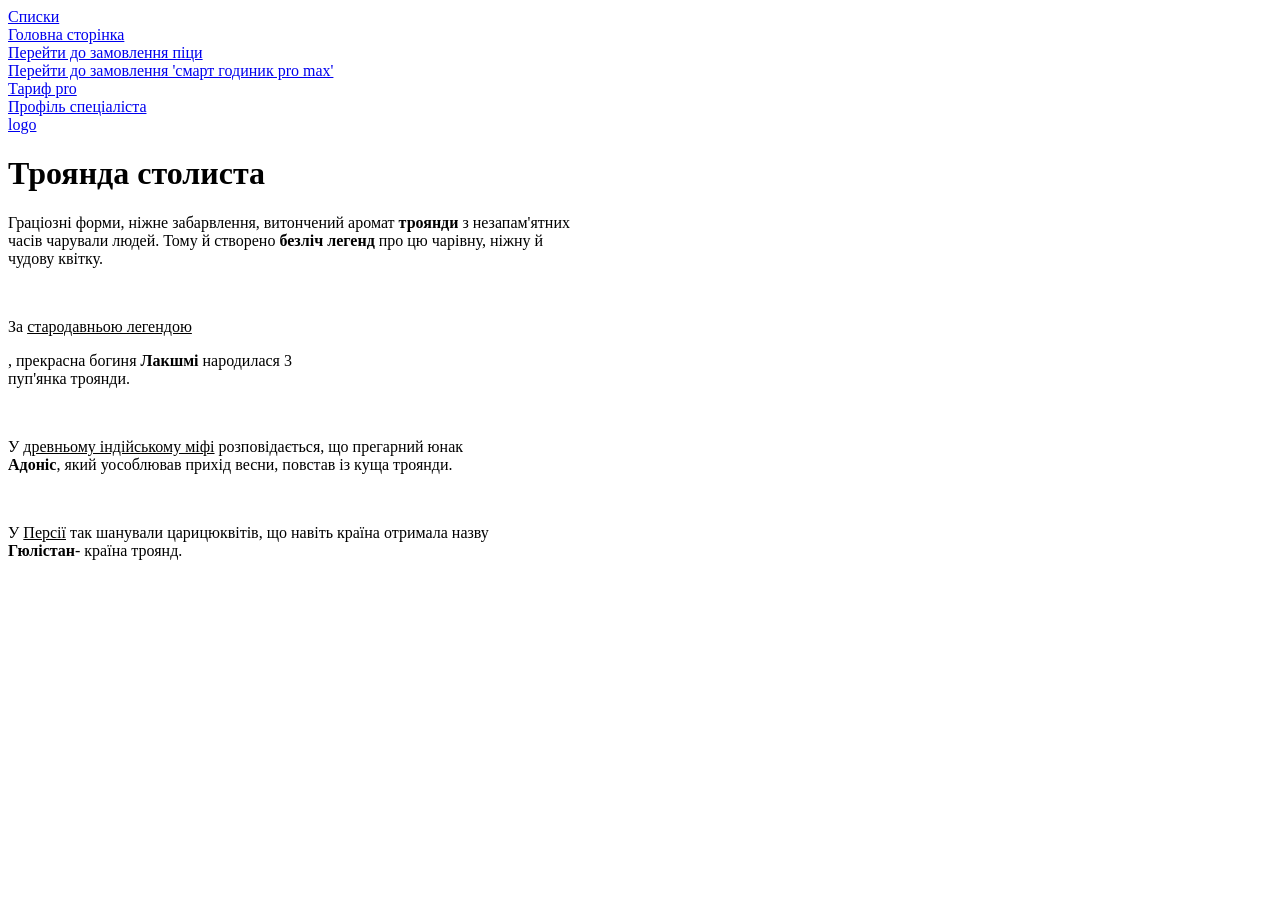
<file: index.html>
<!DOCTYPE html>
<html lang="en">
<head>
   
    <title>LAG</title>
</head>
<body>
 <a href="index1.html">Списки</a>
 <br>
<a href="mainpage.html">Головна сторінка</a> <br>
<a href="pizza_order.html">Перейти до замовлення піци</a> <br>
<a href="smartwathcpromax.html">Перейти до замовлення 'смарт годиник pro max'</a> <br>
<a href="pro.html">Тариф pro</a> <br>
<a href="профільспеціаліста.html">Профіль спеціаліста</a> <br>
<a href="mainlogo.html">logo</a> <br>



    <h1><b>Троянда столиста</b></h1>
<p>Граціозні форми, ніжне забарвлення, витончений аромат <b>троянди</b> з незапам'ятних<br>
 часів чарували людей. Тому й створено <b>безліч легенд</b> про цю чарівну, ніжну й<br>
  чудову квітку.</p><br>
<p>За <u>стародавньою легендою</p></u>, прекрасна богиня <b>Лакшмі</b> народилася 3<br>
 пуп'янка троянди.</p><br>
<p>У <u>древньому індійському міфі</u> розповідається, що прегарний юнак<br>
 <b>Адоніс</b>, який уособлював прихід весни, повстав із куща троянди.</p><br>
<p>У <u>Персії</u> так шанували царицюквітів, що навіть країна отримала назву<br>
<b>Гюлістан</b>- країна троянд.</p><br>

</body>
</html>
</file>
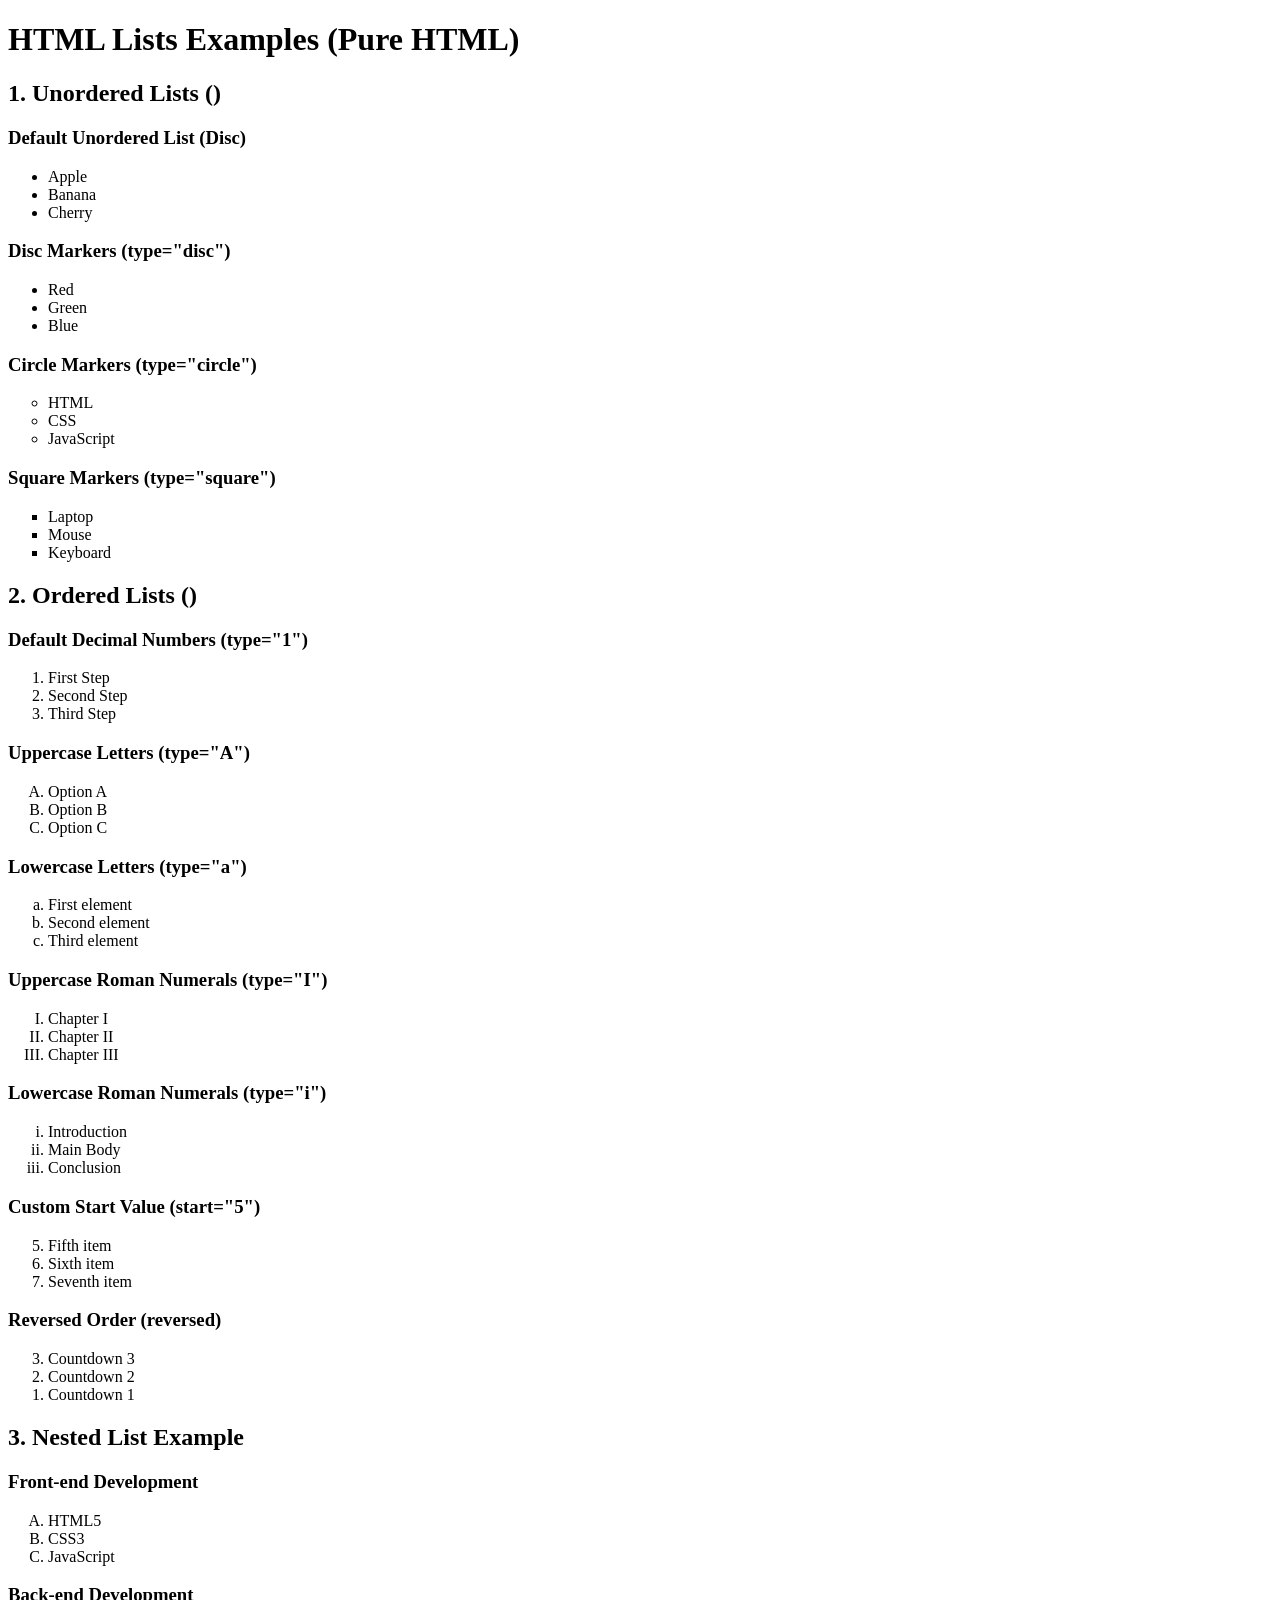
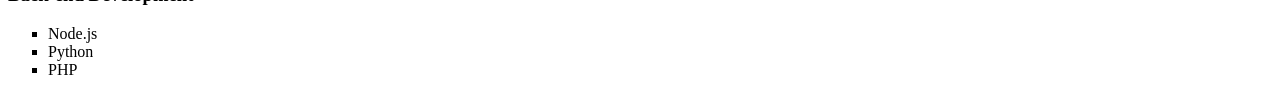
<file: index1.html>
<!DOCTYPE html>
<html lang="uk">
<head>
    <meta charset="UTF-8">
    <title>Урок 15.09 - Списки HTML</title>
</head>
<body> 
    
   <h1> HTML Lists Examples (Pure HTML)</h1>
    
    <h2>1. Unordered Lists ()</h2>
    
    <h3>Default Unordered List (Disc)</h3>
<ul>
    <li>Apple</li>
    <li>Banana</li>
    <li>Cherry</li>
    </ul>


   <h3> Disc Markers (type="disc")</h3>
   <ul type="disc">
    <li>Red</li>
    <li>Green</li>
    <li>Blue</li>
    </ul>


    <h3>Circle Markers (type="circle")</h3>
    <ul type="circle">
   <li> HTML</li>
    <li>CSS</li>
    <li>JavaScript</li>
    </ul>


    <h3>Square Markers (type="square")</h3>
    <ul type="square">
   <li>Laptop</li>
    <li>Mouse</li>
    <li>Keyboard</li>
    </ul>


    <h2>2. Ordered Lists ()</h2>
    
    <h3>Default Decimal Numbers (type="1")</h3>
    <ol type="1">
   <li> First Step</li>
   <li> Second Step</li>
   <li> Third Step</li>
    </ol>


   <h3> Uppercase Letters (type="A")</h3>
   <ol type="A">
    <li>Option A</li>
    <li>Option B</li>
    <li>Option C</li>
    </ol>


    <h3>Lowercase Letters (type="a")</h3>
    <ol type="a">
    <li>First element</li>
    <li>Second element</li>
    <li>Third element</li>
    </ol>


    <h3>Uppercase Roman Numerals (type="I")</h3>
    <ol type="I">
    <li>Chapter I</li>
    <li>Chapter II</li>
    <li>Chapter III</li>
    </ol>


    <h3>Lowercase Roman Numerals (type="i")</h3>
    <ol type="i">
    <li>Introduction</li>
    <li>Main Body</li>
    <li>Conclusion</li>
    </ol>

    
    <h3>Custom Start Value (start="5")</h3>
    <ol start="5">
    <li>Fifth item</li>
    <li>Sixth item</li>
    <li>Seventh item</li>
    </ol>


    <h3>Reversed Order (reversed)</h3>
    <ol reversed>
    <li>Countdown 3</li>
    <li>Countdown 2</li>
    <li>Countdown 1</li>
    </ol>



   <h2> 3. Nested List Example</h2>
    <h3>Front-end Development</h3>
    <ol type="A">
    <li>HTML5</li>
   <li> CSS3</li>
   <li> JavaScript</li>
    </ol>



    <h3>Back-end Development</h3>
    <ul type="square">
   <li> Node.js</li>
   <li> Python</li>
   <li> PHP</li>
    </ul>



</body>
</html>
</file>
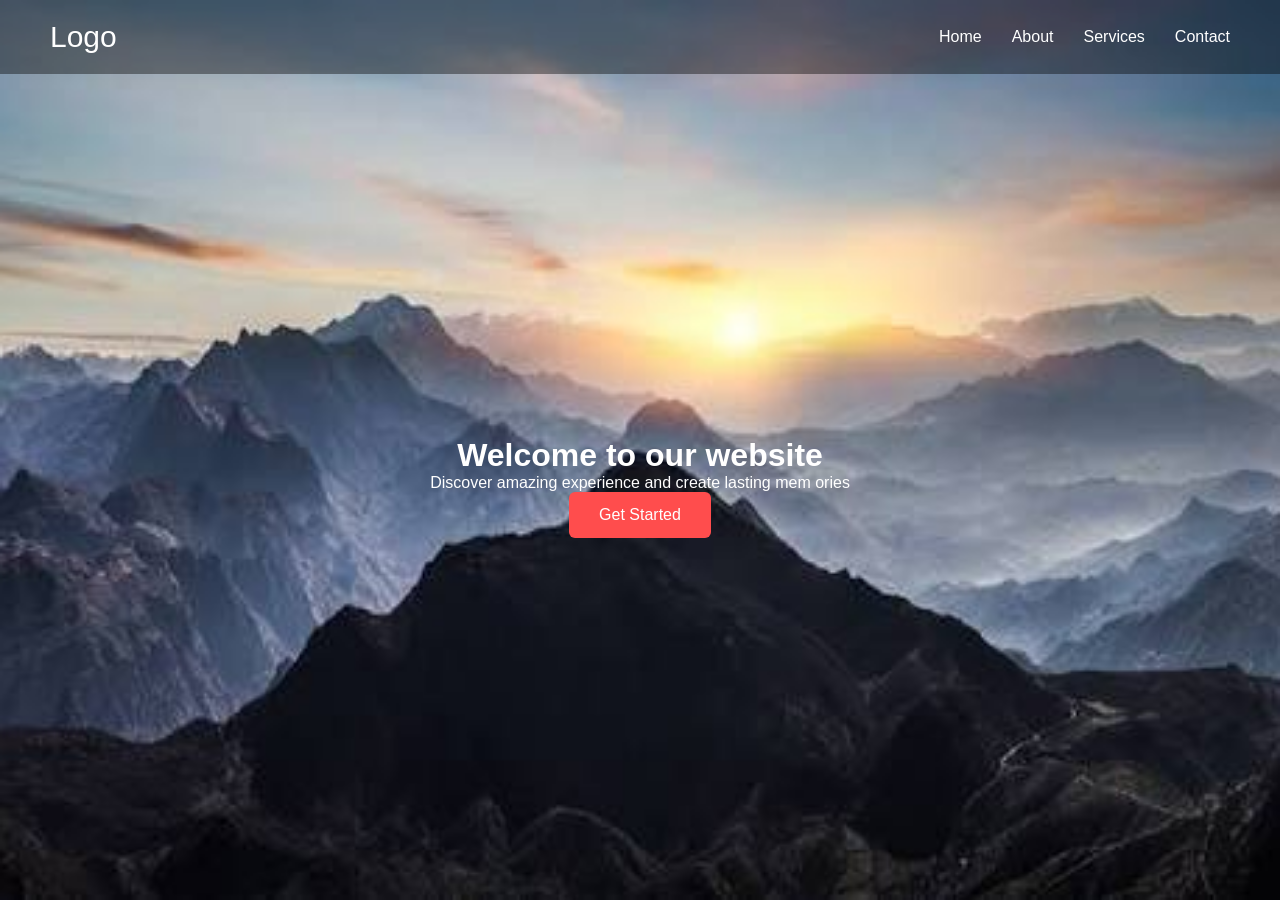
<file: mainlogo.html>
<!DOCTYPE html>
<html lang="uk">
<head>
<meta charset="UTF-8">
<meta name="viewport" content="width=device-width, initia
l-scale=1.0">
<title>mainlogo</title>
<link rel="stylesheet" href="style3.css">
</head>
<body>
<div class="header">
<div class="logo">Logo</div>
<div class="nav">
<a href="#">Home</a>
<a href="#">About</a>


<a href="#">Services</a>
<a href="#">Contact</a>
</div>
</div>
<div class="main">
<h1>Welcome to our website</h1>
<p>Discover amazing experience and create lasting mem
ories</p>
<a href="#" class="btn">Get Started</a>
</div>
</body>
</html>
</file>
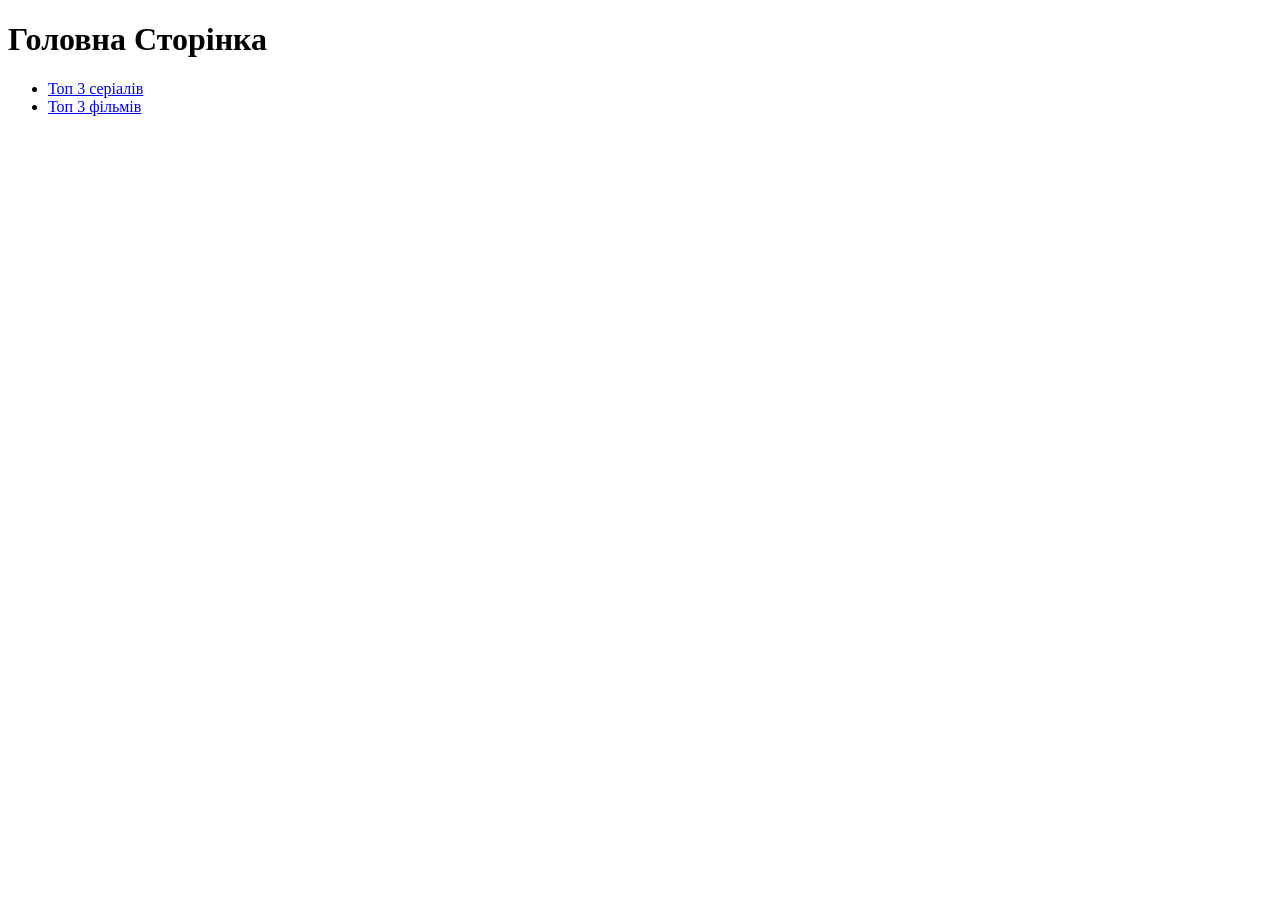
<file: mainpage.html>
<!DOCTYPE html>
<html lang="en">
<head>
    
    <title>Main page</title>
</head>
<body>
    <h1>Головна Сторінка</h1>
    <ul>
        <li><a href="top3series.html">Топ 3 серіалів</a></li>
        <li><a href="top3films.html">Топ 3 фільмів</a></li>
    </ul>
</body>
</html>
</file>
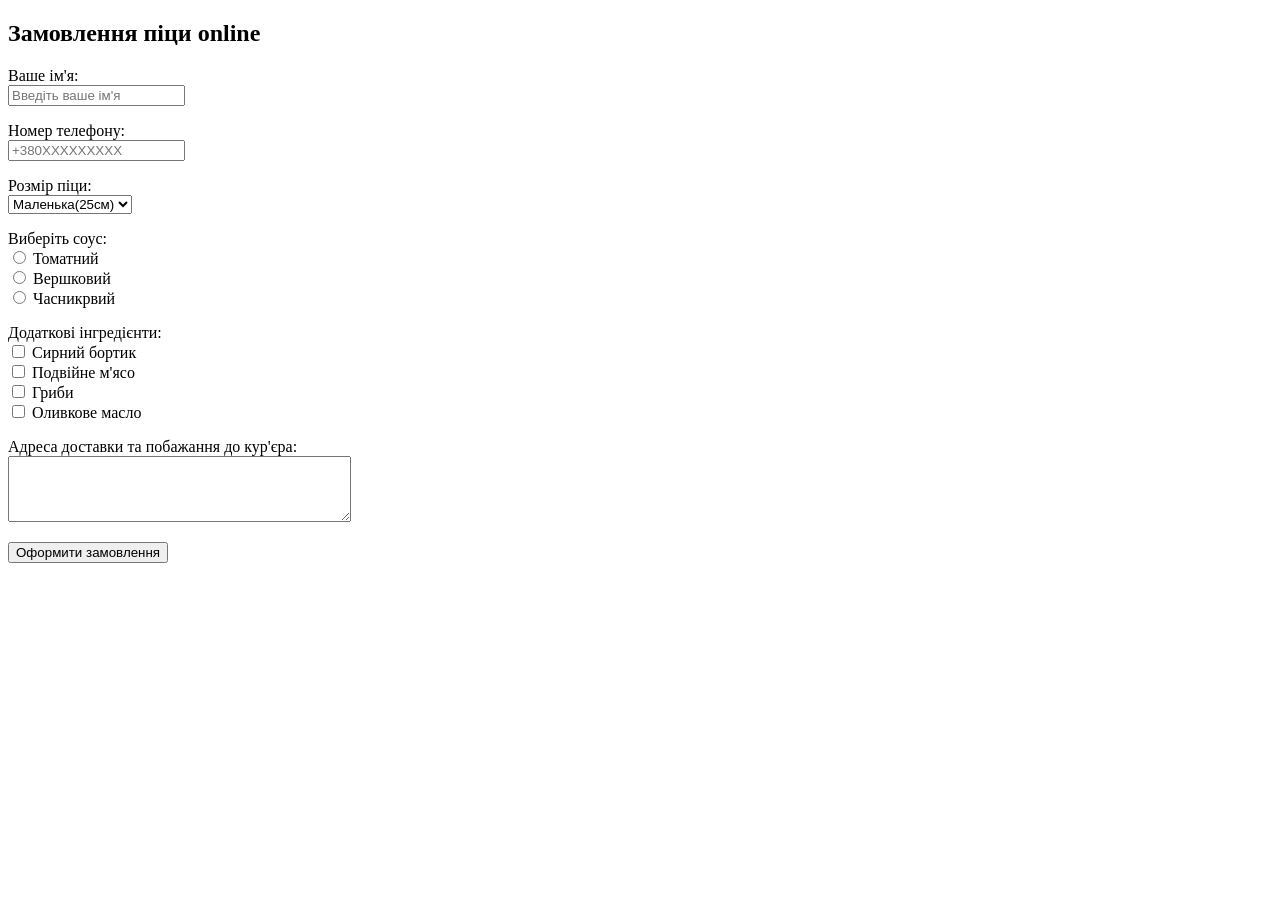
<file: pizza_order.html>
<!DOCTYPE html>
<html lang="en">
<head>
    <title>Замовлення піци online</title>
</head>
<body>
    <h2>Замовлення піци online</h2>
    <form action="#" method="POST">

        <p>
            <label>Ваше ім'я:</label><br>
            <input type="text"  placeholder="Введіть ваше ім'я" required>
        </p>

        <p>
            <label>Номер телефону:</label><br>
            <input type="tel" type="text"  placeholder="+380XXXXXXXXX" required>
        </p>

        <p>
            <label>Розмір піци:</label><br>
            <select>
                <option>Маленька(25см)</option>
                <option>Середня(30см)</option>
                <option>Велика(40см)</option>
            </select>
        </p>

        <p>Виберіть соус:<br>
            <input type="radio">
            <label>Томатний</label><br>
            <input type="radio">
            <label>Вершковий</label><br>
            <input type="radio">
            <label>Часникрвий</label>
        </p>
 <p>Додаткові інгредієнти:<br>
            <input type="checkbox">
            <label> Сирний бортик</label><br>
            <input type="checkbox">
            <label> Подвійне м'ясо</label><br>
            <input type="checkbox">
            <label>Гриби</label><br>
            <input type="checkbox">
            <label>Оливкове масло</label>
        </p>
        <p>
            <label>Адреса доставки та побажання до кур'єра:
</label><br>
            <textarea rows="4.5" cols="40"></textarea>
        </p>

        <p>
            <input type="submit" value="Оформити замовлення">
        </p>

    </form>
</body>
</html>
</file>
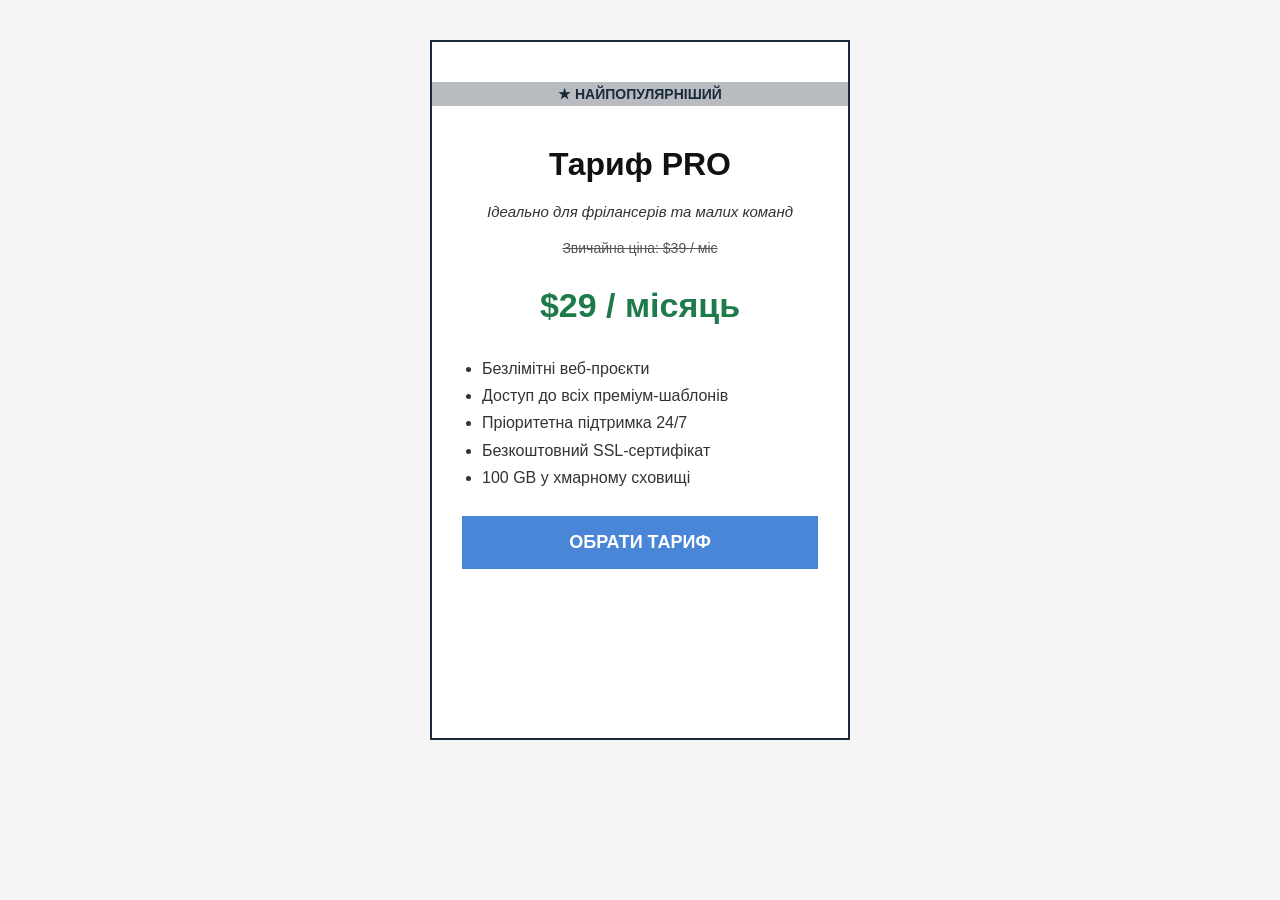
<file: pro.html>
<!DOCTYPE html>
<html lang="uk">
<head>
  <meta charset="UTF-8">
  <meta name="viewport" content="width=device-width, initial-scale=1.0">
  <title>Тариф PRO</title>
  <link rel="stylesheet" href="style1.css">
</head>
<body>
  <div class="card">
    <div class="badge">★ НАЙПОПУЛЯРНІШИЙ</div>

    <div class="card-body">
      <h2 class="title">Тариф PRO</h2>
      <p class="subtitle">Ідеально для фрілансерів та малих команд</p>
      <p class="old-price">Звичайна ціна: $39 / міс</p>
      <p class="price">$29 / місяць</p>

      <ul class="features">
        <li>Безлімітні веб-проєкти</li>
        <li>Доступ до всіх преміум-шаблонів</li>
        <li>Пріоритетна підтримка 24/7</li>
        <li>Безкоштовний SSL-сертифікат</li>
        <li>100 GB у хмарному сховищі</li>
      </ul>

      <a href="#" class="btn">ОБРАТИ ТАРИФ</a>
    </div>
  </div>
</body>
</html>
</file>
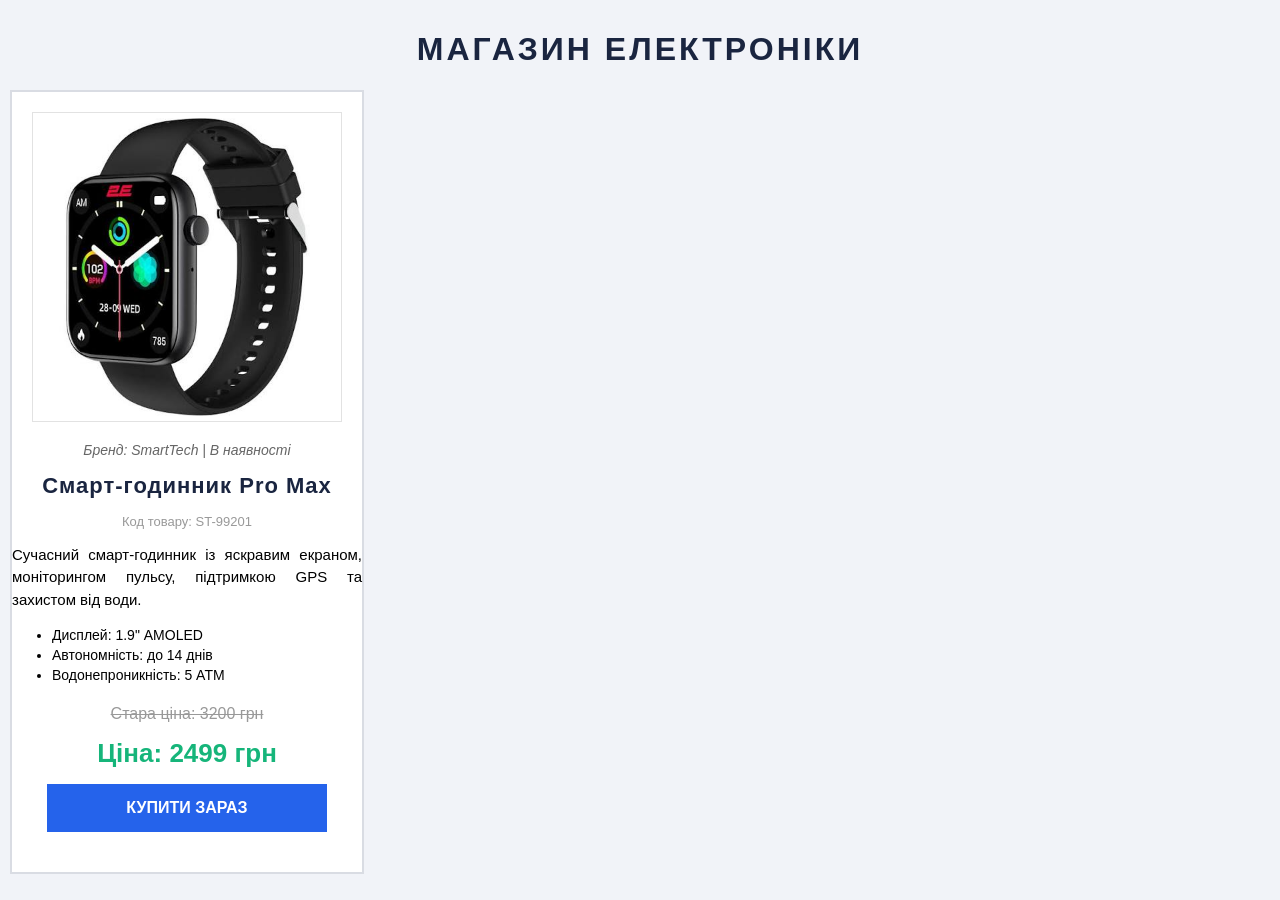
<file: smartwathcpromax.html>
<!DOCTYPE html> 
<html lang="uk"> <head>   
    <meta charset="UTF-8">   
    <meta name="viewport" content="width=device-width, initial-scale=1">   
    <title>Магазин електроніки</title>  
    <link rel="stylesheet" href="style.css" 

    </head> 
                                                               <body>    
                                                                <h1>Магазин електроніки</h1>    
                                                                <div class="card">     
                                                                    <div class="photo">       
                                                                        <img src="images/іьфке.jpg" alt="Смарт-годинник">     
                                                                    </div>      
                                                                    <div class="brand">Бренд: SmartTech | В наявності</div>     
                                                                    <h2 class="title">Смарт-годинник Pro Max</h2>     
                                                                    <div class="code">Код товару: ST-99201</div>      
                                                                    <p class="desc">       Сучасний смарт-годинник із яскравим екраном, моніторингом пульсу,       підтримкою GPS та захистом від води.     </p>
                                                                          <ul>       
                                                                            <li>Дисплей: 1.9" AMOLED</li>       
                                                                            <li>Автономність: до 14 днів</li>       
                                                                            <li>Водонепроникність: 5 ATM</li>     
                                                                        </ul>      
                                                                        <div class="old-price">Стара ціна: 3200 грн</div>     
                                                                        <div class="price">Ціна: 2499 грн</div>      
                                                                        <button class="btn">Купити зараз</button>   
                                                                    </div>  
                                                                </body> 
                                                                </html>
</file>
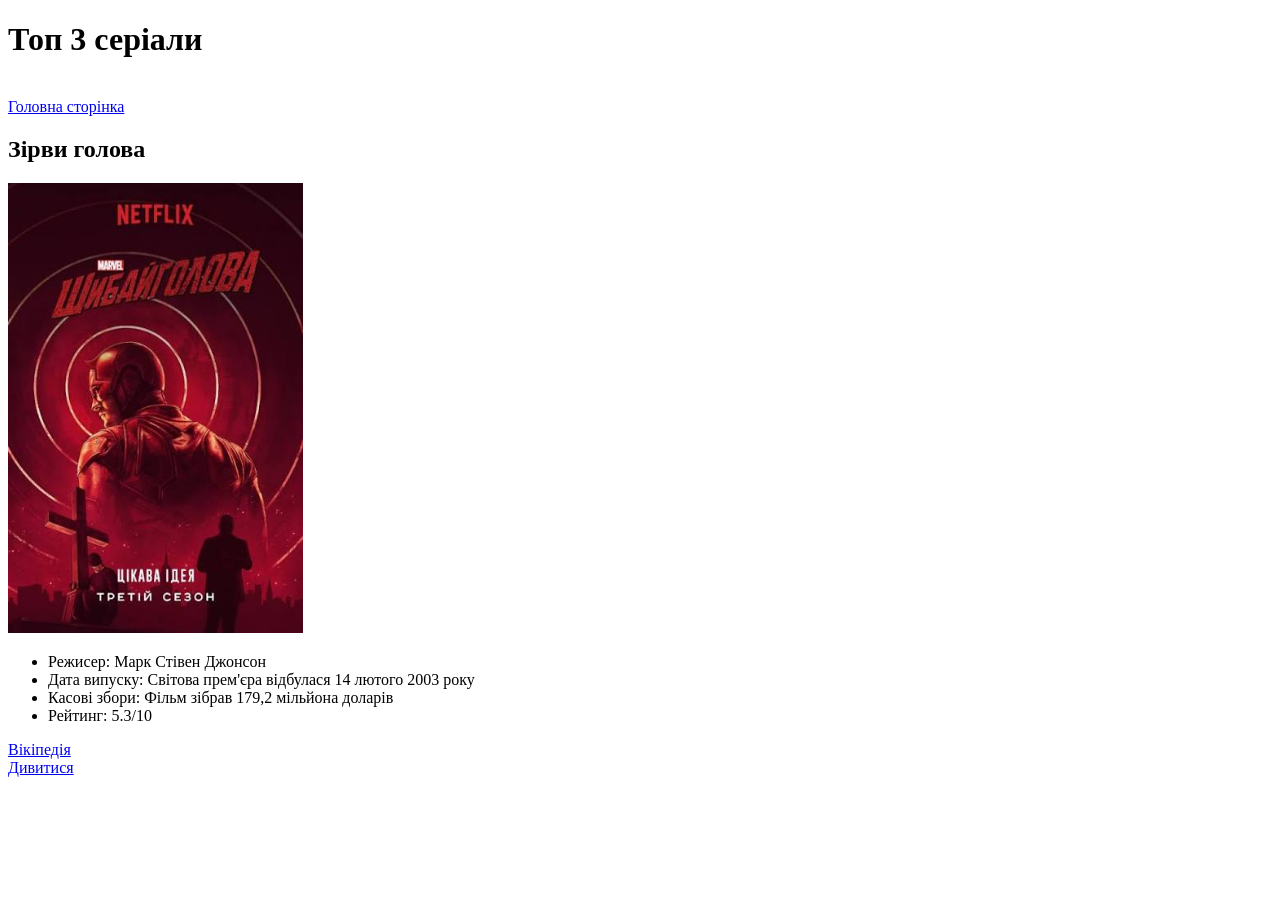
<file: top3series.html>
<!DOCTYPE html>
<html lang="en">
<head>
    
    <title>Топ 3 серіалів</title>
</head>
<body>
    <h1>Топ 3 серіали</h1> <br>
    <a href="mainpage.html">Головна сторінка</a> <br>
    <h2>Зірви голова</h2>
    <img src="images/images.jpg" height="450">
    <ul>
    <li>Режисер: Марк Стівен Джонсон</li>
    <li> Дата випуску: Світова прем'єра відбулася 14 лютого 2003 року</li>
    <li>Касові збори: Фільм зібрав 179,2 мільйона доларів </li>
    <li>Рейтинг: 5.3/10</li>
    </ul>   
    <a href="https://ru.wikipedia.org/wiki/%D0%A1%D0%BE%D1%80%D0%B2%D0%B8%D0%B3%D0%BE%D0%BB%D0%BE%D0%B2%D0%B0_(%D1%84%D0%B8%D0%BB%D1%8C%D0%BC)">Вікіпедія</a> <br>
    <a href="https://uakino.best/filmy/genre-action/759-shibaygolova.html">Дивитися</a>
    </html>
</file>
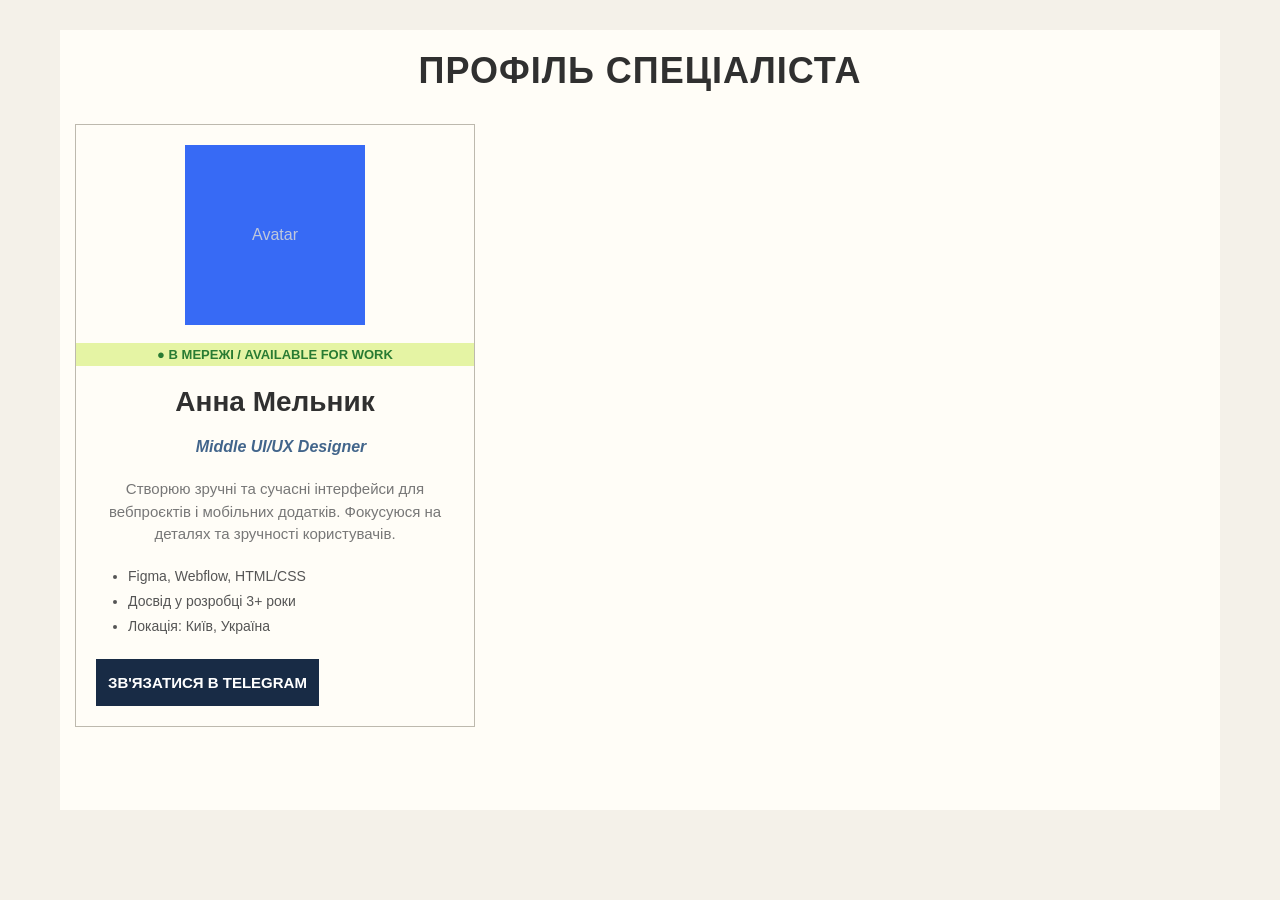
<file: профільспеціаліста.html>
<!DOCTYPE html>
<html lang="uk">
<head>
    <meta charset="UTF-8">
    <meta name="viewport" content="width=device-width, initial-scale=1.0">
    <title>Профіль спеціаліста</title>
    <link rel="stylesheet" href="style2.css">
</head>
<body>

    <main class="container">
        <h1>ПРОФІЛЬ СПЕЦІАЛІСТА</h1>

        <section class="profile">
            <div class="avatar">Avatar</div>

            <p class="status" align="center">
                ● В МЕРЕЖІ / AVAILABLE FOR WORK
            </p>

            <h2 align="center">Анна Мельник</h2>

            <h3 align="center">Middle UI/UX Designer</h3>

            <p class="description" align="center">
                Створюю зручні та сучасні інтерфейси для
                вебпроєктів і мобільних додатків.
                Фокусуюся на деталях та зручності користувачів.
            </p>

            <ul>
                <li>Figma, Webflow, HTML/CSS</li>
                <li>Досвід у розробці 3+ роки</li>
                <li>Локація: Київ, Україна</li>
            </ul>

            <a class="button"
               href="https://t.me/your_username"
               target="_blank">
                ЗВ'ЯЗАТИСЯ В TELEGRAM
            </a>
        </section>
    </main>

</body>
</html>
</file>
<file: style3.css>
*, *::before, *::after{
    padding: 0;
    margin: 0;
}

body{
    margin: 0;
    min-height: 100vh;
    font-family: Arial, sans-serif;
    color: white;
    background: url("images/mountain.jpg") center / cover #3a3238;
    background-image: url("images/mountain.jpg");
    display: flex;
    flex-direction:column;
}

.header{
    display: flex;
    justify-content: space-between;
    align-items: center;
    padding: 20px 50px;
    background: rgba(0, 0, 0, 0.4);
}

.logo{
    font-size: 30px;
}

.nav{
    display: flex;
    gap: 30px;
}

a{
    color: white;
    text-decoration: none;
}

.main{
    flex: 1;
    display: flex;
    flex-direction: column;
    justify-content: center;
    align-items: center;
    text-align: center;
    
    display: flex;
}

.btn{
    padding: 14px 30px;
    background-color: #ff4d4d;
    border-radius: 6px;
}
</file>
<file: style1.css>
* {
  box-sizing: border-box;
}

body {
  margin: 0;
  padding: 40px 20px;
  font-family: Arial, Helvetica, sans-serif;
  background-color: #f5f5f5;
}

.card {
  width: 100%;
  max-width: 420px;
  min-height: 700px;
  margin: 0 auto;
  background-color: #fff;
  border: 2px solid #1a2a3a;
}

.badge {
  margin-top: 40px;
  padding: 4px 0;
  background-color: #b8bcc0;
  color: #1a2a3a;
  font-size: 14px;
  font-weight: bold;
  text-align: center;
}

.card-body {
  padding: 20px 30px;
  text-align: center;
}

.title {
  margin: 20px 0;
  font-size: 32px;
  color: #111;
}

.subtitle {
  margin: 0 0 20px;
  font-size: 15px;
  font-style: italic;
  color: #333;
}

.old-price {
  margin: 0 0 30px;
  font-size: 14px;
  color: #555;
  text-decoration: line-through;
}

.price {
  margin: 0 0 30px;
  font-size: 34px;
  font-weight: bold;
  color: #1e7a4a;
}

.features {
  margin: 0 0 25px;
  padding-left: 20px;
  text-align: left;
  list-style: disc;
  font-size: 16px;
  color: #333;
  line-height: 1.7;
}

.btn {
  display: block;
  padding: 16px 0;
  background-color: #4a86d8;
  color: #fff;
  font-size: 18px;
  font-weight: bold;
  text-align: center;
  text-decoration: none;
}

.btn:hover {
  background-color: #3a72c0;
}
</file>
<file: style.css>
body {       
        margin: 0;       
        padding: 10px;      
         background: #f1f3f8;       
         font-family: Arial, sans-serif;     
        }     
         h1 {       
            text-align: center;      
             color: #1a2540;       
             letter-spacing: 3px;       
             text-transform: uppercase;       
             font-size: 2rem;     
             }     
             .card {       
                width: 350px;       
                background: #fff;       
                border: 2px solid #d9dce3;       
                padding: 0 0 40px;       
                text-align: center;     
                }     
                .photo {       
                    margin: 20px;       
                    border: 1px solid #e2e2e2;       
                    padding: 5px;     
                    }     
                    .photo img {      
                         width: 100%;       
                         display: block;     
                         }     
                         .brand {       
                            font-style: italic;      
                             color: #666;       
                             font-size: 14px;     
                             }     
                             .title {      
                                 margin: 15px 0;      
                                  color: #1a2540;      
                                   font-size: 22px;       
                                   letter-spacing: 1px;     
                                   }    
                                    .code {       
                                        color: #999;      
                                         font-size: 13px;     
                                         }     
                                         .desc {      
                                             text-align: justify;      
                                              margin: 15px 0;       
                                              line-height: 1.5;       
                                              font-size: 15px;     
                                              }     
                                              ul {       
                                                text-align: left;       
                                                padding-left: 40px;       
                                                font-size: 14px;       
                                                line-height: 1.4;     
                                                }     
                                                .old-price {       
                                                    text-decoration: line-through;       
                                                    color: #999;       
                                                    margin: 20px 0 10px;     
                                                    }     
                                                    .price {       
                                                        color: #16b57a;       
                                                        font-size: 26px;       
                                                        font-weight: bold;       
                                                        margin: 15px 0;     
                                                        }    
                                                         .btn {       
                                                            display: inline-block;      
                                                             width: 80%;       
                                                             padding: 15px 0;       
                                                             background: #2563eb;       
                                                             color: #fff;      
                                                              font-weight: bold;       
                                                              border: none;       
                                                              font-size: 16px;      
                                                               text-transform: uppercase;       
                                                               cursor: pointer;     }     
                                                               .btn:hover {       background: #1d4ed8;     
                                                               }
</file>
<file: style2.css>
* {
    margin: 0;
    padding: 0;
    box-sizing: border-box;
}

body {
    font-family: Arial, sans-serif;
    background: #f4f1e9;
    color: #303030;
    padding: 30px;
}

.container {
    max-width: 1160px;
    min-height: 780px;
    margin: 0 auto;
    padding: 20px 15px;
    background: #fffdf7;
}

h1 {
    text-align: center;
    font-size: 36px;
    font-weight: 800;
    margin-bottom: 32px;
    letter-spacing: 1px;
}

.profile {
    width: 400px;
    max-width: 100%;
    min-height: 600px;
    padding: 20px;
    border: 1px solid #bdb9ae;
}

.avatar {
    width: 180px;
    height: 180px;
    margin: 0 auto 18px;
    background: #376af5;
    color: #bfc8dc;
    display: flex;
    align-items: center;
    justify-content: center;
    font-size: 16px;
}

.status {
    color: #287b32;
    background: #e5f4a4;
    font-size: 13px;
    font-weight: bold;
    margin: 0 -20px 20px;
    padding: 4px;
    white-space: nowrap;
    
}

h2 {
    font-size: 28px;
    margin-bottom: 20px;
}

h3 {
    color: #42658b;
    font-size: 16px;
    font-style: italic;
    margin-bottom: 22px;
    padding-left: 12px;
}

.description {
    color: #777;
    font-size: 15px;
    line-height: 1.5;
    margin-bottom: 18px;
}

ul {
    padding-left: 32px;
    margin-bottom: 20px;
    color: #555;
    font-size: 14px;
    line-height: 1.8;
}

.button {
    display: inline-block;
    background: #182b45;
    color: white;
    text-decoration: none;
    padding: 15px 12px;
    font-size: 15px;
    font-weight: bold;
    text-align: center;
}

.button:hover {
    background: #304e75;
}

@media (max-width: 500px) {
    body {
        padding: 10px;
    }

    h1 {
        font-size: 25px;
    }

    .profile {
        width: 100%;
    }

    h2 {
        font-size: 24px;
    }
}
</file>
